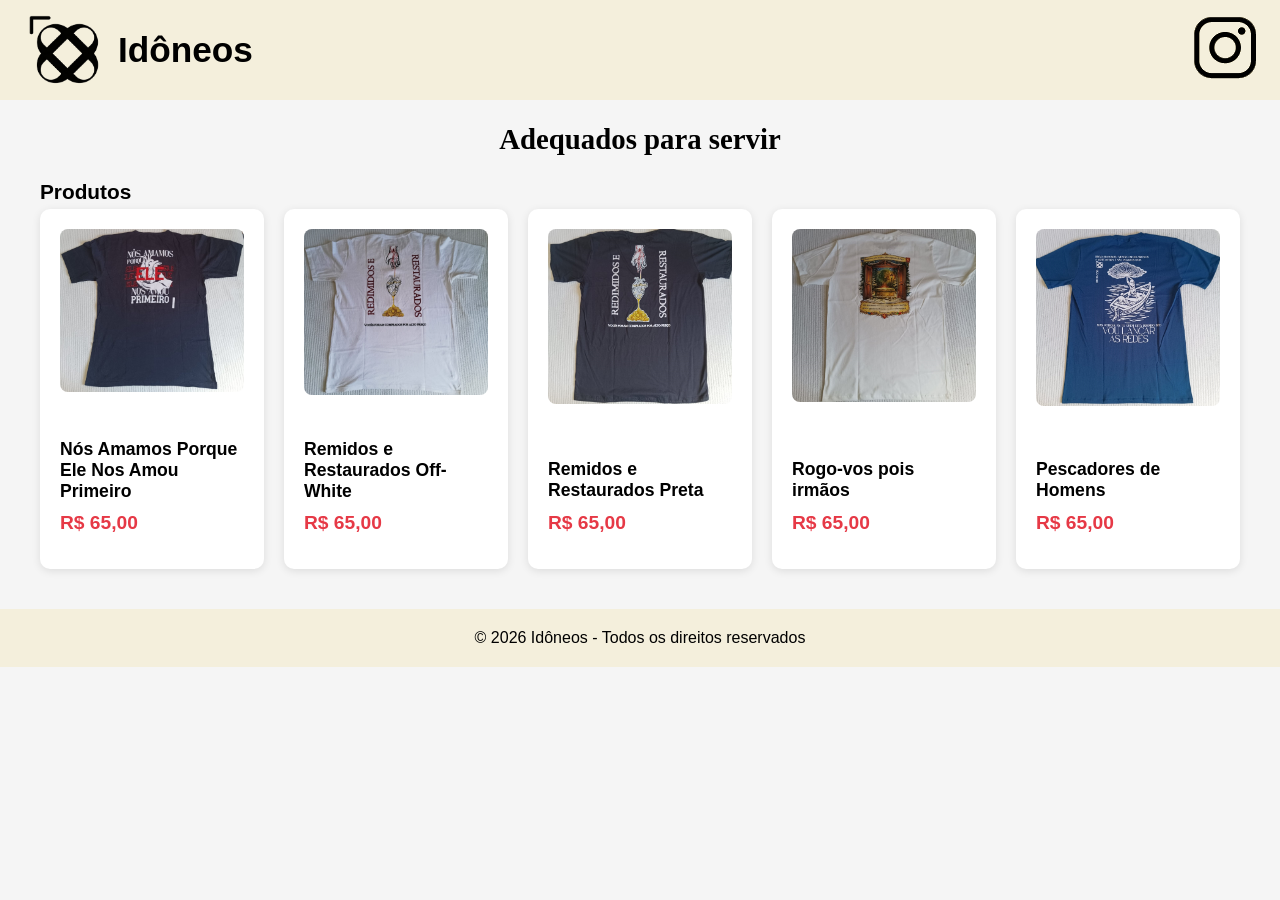
<file: index.html>
<!DOCTYPE html>
<html lang="pt-BR">
<head>
  <meta charset="UTF-8">
  <meta name="viewport" content="width=device-width, initial-scale=1.0">
  <title>Idôneos</title>

  <script>
    // Anti-cache para o CSS
    const link = document.createElement('link');
    link.rel = 'stylesheet';
    link.href = 'style.css?v=' + Date.now();
    document.head.appendChild(link);
  </script>
</head>
<body>

<header>
    <table style="width: 100%;">
  <tr>
    <td>
      <h1>
        <img src="Logo/Idoneos.png" alt="Idoneos">Idôneos
      </h1>
    </td>
    <td style="text-align: right;">
      <a href="https://www.instagram.com/ido.neos?igsh=a3UwZnIyeDFvbXJj">
        <img src="Logo/Instagram.png">
      </a>
    </td>
  </tr>
</table>
</header>

<div class="banner">
  Adequados para servir
</div>

<div class="container">
  <h2>Produtos</h2>

  <div class="products" id="product-container">
    <!-- Os produtos serão carregados dinamicamente aqui -->
  </div>
</div>

<footer>
  © 2026 Idôneos - Todos os direitos reservados
</footer>

<script>
  function carregarProdutos() {
    const container = document.getElementById('product-container');
    
    try {
      if (typeof listaProdutos === 'undefined') {
        throw new Error('A variável listaProdutos não foi encontrada.');
      }

      container.innerHTML = ''; 

      listaProdutos.forEach((produto, index) => {
        const productDiv = document.createElement('div');
        productDiv.className = 'product';
        
        const productName = produto.nome || produto.principal;

        productDiv.innerHTML = `
          <a href="detalhes.html?id=${index}" class="product-link">
            <img src="produtos/${produto.principal}" alt="${productName}">
            <div class="product-info">
              <h3>${productName}</h3>
              <p class="price">R$ ${produto.preco.toFixed(2).replace('.', ',')}</p>
            </div>
          </a>
        `;
        
        container.appendChild(productDiv);
      });
    } catch (error) {
      console.error('Erro ao carregar produtos:', error);
      container.innerHTML = '<p>Erro ao carregar os produtos.</p>';
    }
  }

  // Carregamento dinâmico com anti-cache
  const script = document.createElement('script');
  script.src = 'produtos_dados.js?v=' + Date.now();
  script.charset = 'utf-8';
  script.onload = carregarProdutos;
  document.head.appendChild(script);
</script>

</body>
</html>
</file>
